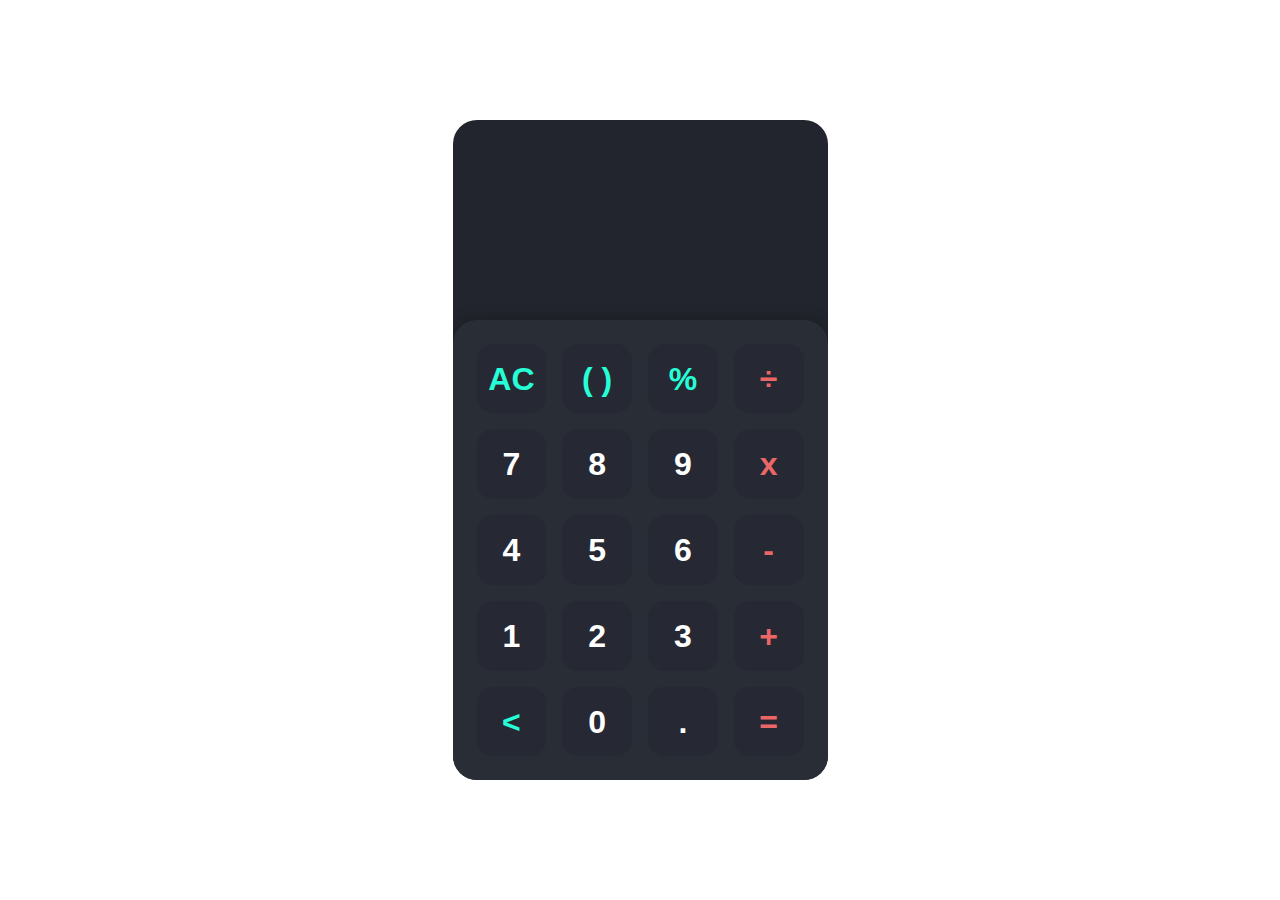
<file: Calculator/index.html>
<!DOCTYPE html>
<html lang="en">
  <head>
    <meta charset="UTF-8" />
    <meta name="viewport" content="width=device-width, initial-scale=1.0" />
    <title>Calculator using HTML, CSS Javascript</title>
    <link href="style.css" rel="stylesheet" type="text/css" />
  </head>
  <body>
    <div class="app">
      <div class="calculator">
        <div class="display">
          <div class="content">
            <div class="input"></div>
            <div class="output"></div>
          </div>
        </div>
        <div class="keys">
          <div data-key="clear" class="key action">
            <span>AC</span>
          </div>

          <div data-key="brackets" class="key action">
            <span>( )</span>
          </div>

          <div data-key="%" class="key action">
            <span>%</span>
          </div>

          <div data-key="/" class="key operator">
            <span>÷</span>
          </div>

          <div data-key="7" class="key">
            <span>7</span>
          </div>

          <div data-key="8" class="key">
            <span>8</span>
          </div>

          <div data-key="9" class="key">
            <span>9</span>
          </div>

          <div data-key="*" class="key operator">
            <span>x</span>
          </div>

          <div data-key="4" class="key">
            <span>4</span>
          </div>

          <div data-key="5" class="key">
            <span>5</span>
          </div>

          <div data-key="6" class="key">
            <span>6</span>
          </div>

          <div data-key="-" class="key operator">
            <span>-</span>
          </div>

          <div data-key="1" class="key">
            <span>1</span>
          </div>

          <div data-key="2" class="key">
            <span>2</span>
          </div>

          <div data-key="3" class="key">
            <span>3</span>
          </div>

          <div data-key="+" class="key operator">
            <span>+</span>
          </div>

          <div data-key="backspace" class="key action">
            <span>&lt;</span>
          </div>

          <div data-key="0" class="key">
            <span>0</span>
          </div>

          <div data-key="." class="key">
            <span>.</span>
          </div>

          <div data-key="=" class="key operator">
            <span>=</span>
          </div>
        </div>
      </div>
    </div>

    <script src="app.js"></script>
  </body>
</html>
</file>
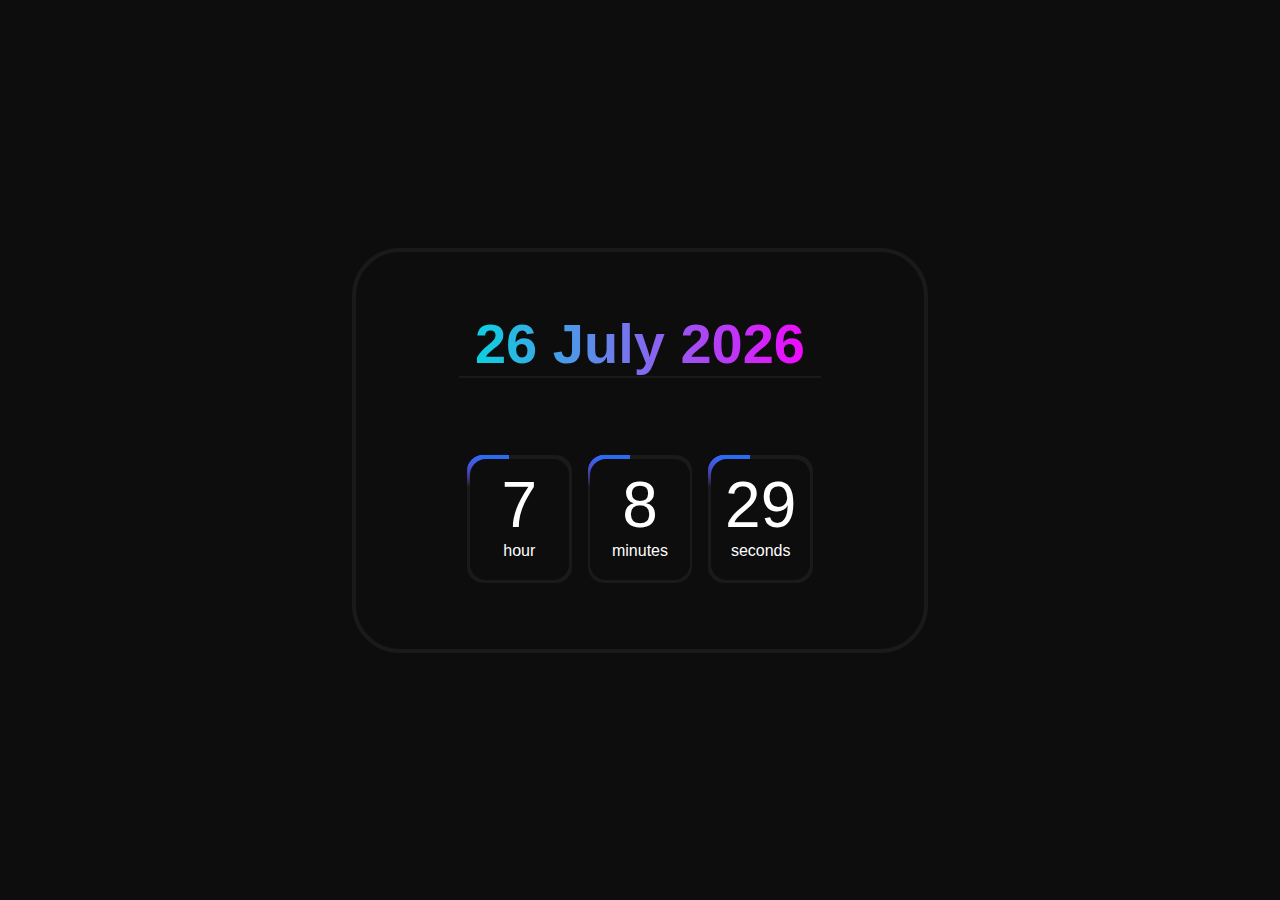
<file: Digital-Clock/index.html>
<!DOCTYPE html>
<html lang="en">
  <head>
    <meta charset="UTF-8" />
    <meta name="viewport" content="width=device-width, initial-scale=1.0" />
    <title>Digital Clock</title>
    <link href="style.css" rel="stylesheet" type="text/css" />
  </head>
  <body>
    <main class="container">
      <h1 class="day" id="day"></h1>
      <div class="box">
        <div class="clock">
          <div class="front-clock">
            <div id="hour">00</div>
            <p>hour</p>
          </div>
        </div>

        <div class="clock">
          <div class="front-clock">
            <div id="minute">00</div>
            <p>minutes</p>
          </div>
        </div>

        <div class="clock">
          <div class="front-clock">
            <div id="second">00</div>
            <p>seconds</p>
          </div>
        </div>
      </div>
    </main>

    <script src="app.js"></script>
  </body>
</html>
</file>
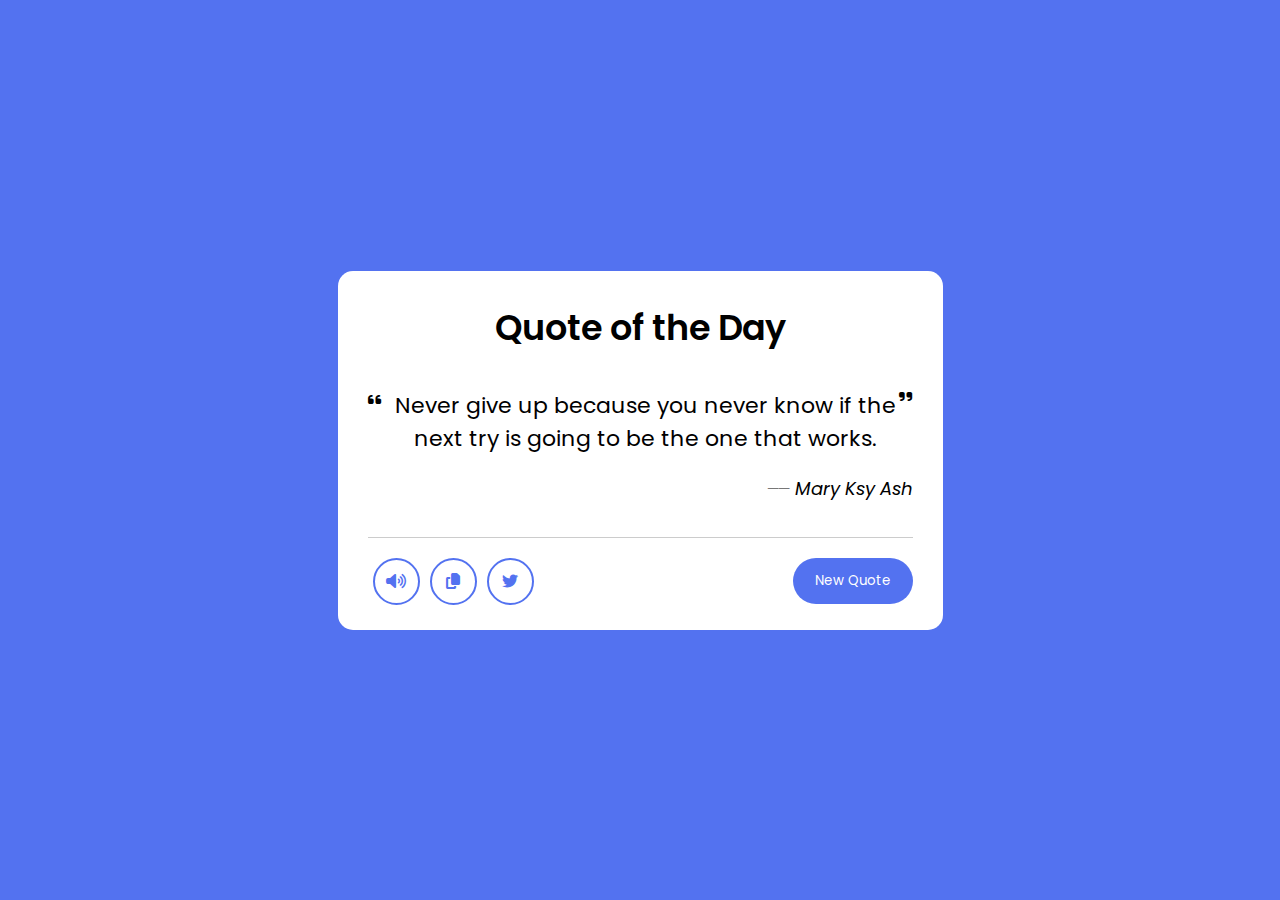
<file: Random-quote-generator/index.html>
<!DOCTYPE html>
<html lang="en">
<head>
    <meta charset="UTF-8">
    <meta name="viewport" content="width=device-width, initial-scale=1.0">
    <title>Random Quote Generator</title>
    <link href="style.css" rel="stylesheet" type="text/css">
    <link rel="stylesheet" href="https://cdnjs.cloudflare.com/ajax/libs/font-awesome/6.6.0/css/all.min.css">
</head>
<body>
    <div class="wrapper">
        <header>Quote of the Day</header>
        <div class="content">
            <div class="quote-area">
                <i class="fas fa-quote-left"></i>
                <p class="quote">Never give up because you never know if the next try is going to be the one that works.</p>
                <i class="fas fa-quote-right"></i>

            </div>
            <div class="author">
                <span>__</span>
                <span class="name">Mary Ksy Ash</span>
            </div>

        </div>
        <div class="buttons">
            <div class="features">
                <ul>
                    <li class="sound"><i class="fas fa-volume-up"></i></li>
                    <li class="copy"><i class="fas fa-copy"></i></li>
                    <li class="twitter"><i class="fab fa-twitter"></i></li>

                </ul>
                <button>New Quote</button>
            </div>
        </div>
    </div>

    <script src="app.js"></script>
</body>
</html>
</file>
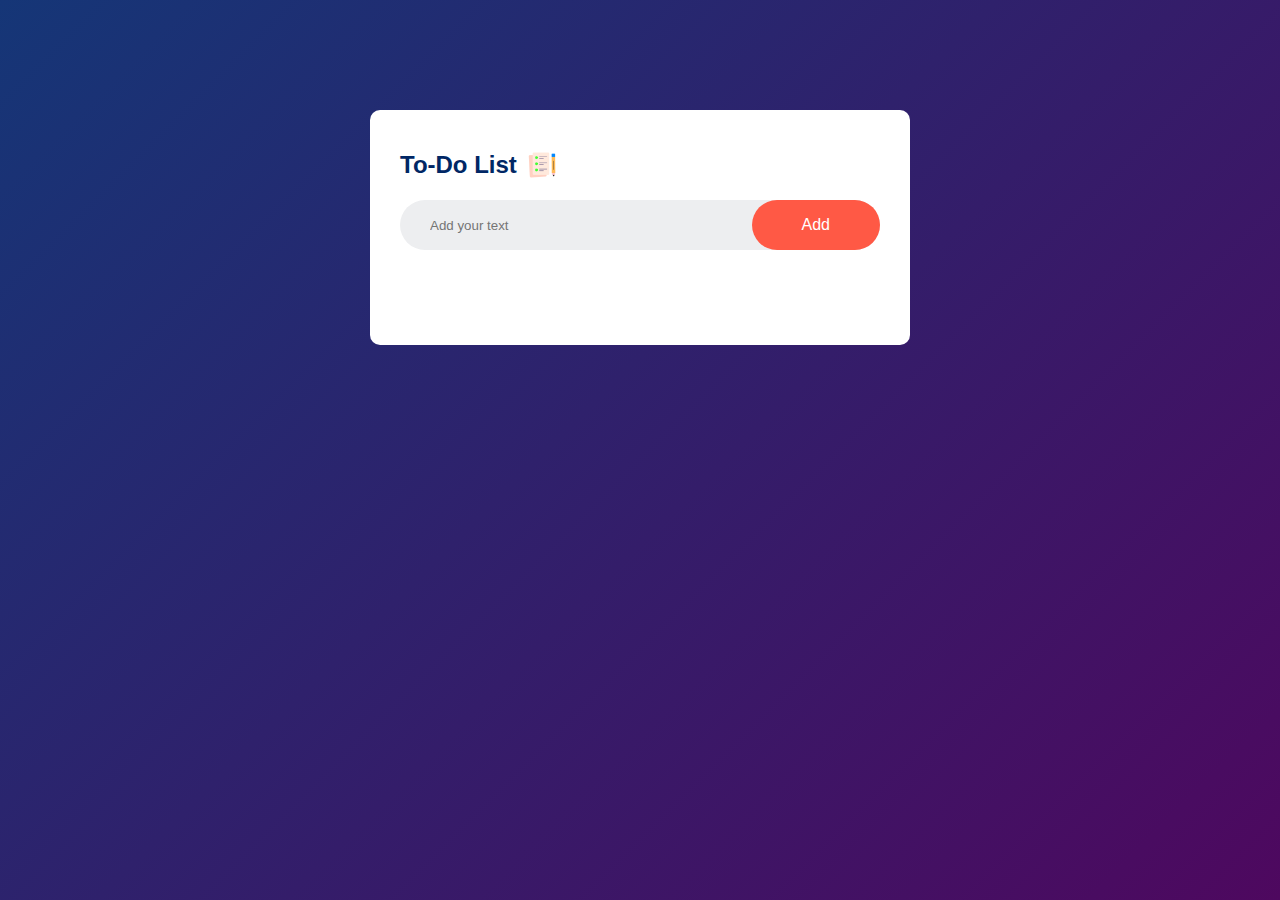
<file: To-Do-List-App/index.html>
<!DOCTYPE html>
<html lang="en">
  <head>
    <meta charset="UTF-8" />
    <meta name="viewport" content="width=device-width, initial-scale=1.0" />
    <title>To-Do-List-App</title>
    <link rel="stylesheet" href="style.css" type="text/css" />
  </head>
  <body>
    <div class="container">
      <div class="todo-app">
        <h2>
          To-Do List
          <img src="images/icon.png" alt="" />
        </h2>
        <div class="row">
          <input type="text" id="input-box" placeholder="Add your text" />
          <button onclick="addTask()">Add</button>
        </div>
        <ul id="list-container">
          <!-- <li class="checked">Task 1</li>
           <li>Task 1</li>
           <li>Task 1</li> -->
        </ul>
      </div>
    </div>
    <script src="app.js"></script>
  </body>
</html>
</file>
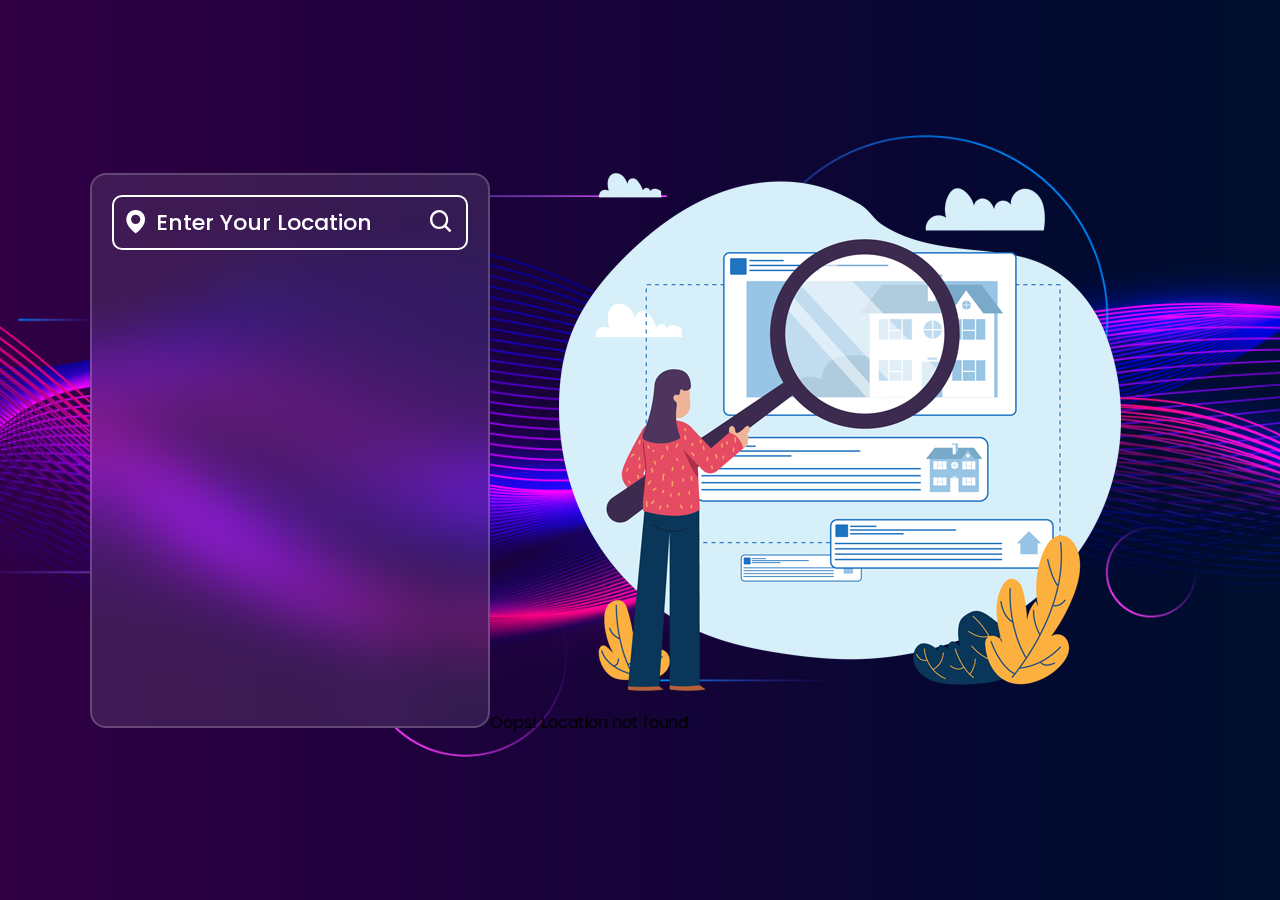
<file: Weather-App/index.html>
<!DOCTYPE html>
<html lang="en">
<head>
    <meta charset="UTF-8">
    <meta name="viewport" content="width=device-width, initial-scale=1.0">
    <title>Weather App</title>
    <link href="style.css" rel="stylesheet" type="text/css">
    <!-- Boxicon -->
    <link href='https://unpkg.com/boxicons@2.1.4/css/boxicons.min.css' rel='stylesheet'>
</head>
<body>
    
    <div class="container">
        <div class="search-box">
            <i class='bx bxs-map'></i>
            <input type="text" placeholder="enter your location">
            <button class="bx bx-search"></button>
        </div>

        <div class="weather-box">
            <div class="box">
                <div class="info-weather">
                    <div class="weather">
                        <img src="images/cloud.png">
                        <p class="temperature">0<span>°C</span></p>
                        <p class="description">Broken Clouds</p>
                    </div>
                </div>
            </div>
        </div>
        <div class="weather-details">
            <div class="humidity">
                <i class='bx bx-water'></i>
                <div class="text">
                    <div class="info-humidity">
                        <span>0%</span>
                    </div>
                    <p>Humidity</p>
                </div>
            </div>


            <div class="wind"></div>
            <i class='bx bx-wind'></i>
                <div class="text">
                    <div class="info-wind">
                        <span>0km/h</span>
                    </div>
                    <p>Wind Speed</p>
                </div>
            </div>
        </div>

        <!-- === NOT FOUND === -->

        <div class="not-found">
            <div class="box">
                <img src="images/404.png">
                <p>Oops! Location not found</p>
            </div>
        </div>
    </div>
    <script src="app.js"></script>
</body>
</html>
</file>
<file: Calculator/style.css>
* {
  margin: 0;
  padding: 0;
  box-sizing: border-box;
  font-family: sans-serif;
}

.app {
  display: flex;
  justify-content: center;
  align-items: center;
  height: 100vh;
}

.calculator {
  background-color: #22252d;
  width: 100%;
  max-width: 375px;
  min-height: 640px;
  display: flex;
  flex-direction: column;
  border-radius: 1.5rem;
  overflow: hidden;
}

.display {
  min-height: 200px;
  padding: 1.5rem;
  display: flex;
  justify-content: flex-end;
  align-items: flex-end;
  color: white;
  text-align: right;
  flex: 1 1 0%;
}

.display .input {
  font-size: 1.25rem;
  margin-bottom: 0.5rem;
}

.display .output {
  font-size: 3rem;
  font-weight: 700;
  width: 100%;
  max-width: 100%;
  overflow: auto;
}

.display .operator {
  color: #eb6666;
}

.display .brackets .display .percent {
  color: #26fed7;
}

.keys {
  background-color: #292d36;
  padding: 1.5rem;
  border-radius: 1.5rem 1.5rem 0 0;
  display: grid;
  grid-template-columns: repeat(4, 1fr);
  grid-template-rows: repeat(5, 1fr);
  grid-gap: 1rem;
  box-shadow: 0px -2px 16px rgba(0, 0, 0, 0.2);
}

.keys .key {
  position: relative;
  cursor: pointer;
  display: block;
  height: 0;
  padding-top: 100%;
  background-color: #262933;
  border-radius: 1rem;
  transition: 0.2s;
  user-select: none;
}

.keys .key span {
  position: absolute;
  top: 50%;
  left: 50%;
  transform: translate(-50%, -50%);
  font-size: 2rem;
  font-weight: 700;
  color: #fff;
}

.keys .key:hover {
  box-shadow: inset 0px 0px 8px rgba(0, 0, 0, 0.2);
}

.keys .key.operator span {
  color: #eb6666;
}

.keys .key.action span {
  color: #26fed7;
}
</file>
<file: Digital-Clock/style.css>
* {
  margin: 0;
  padding: 0;
  box-sizing: border-box;
}

body {
  background-color: #0d0d0d;
  font-family: sans-serif;
  height: 100vh;
  display: flex;
  justify-content: center;
  align-items: center;
}

.container {
  height: 45%;
  width: 45%;
  display: grid;
  grid-template-rows: 35% 65%;
  align-items: center;
  justify-content: center;
  border: 0.3rem solid #1a1a1a;
  border-radius: 3rem;
}

h1 {
  margin-top: 3rem;
  font-size: 3.5rem;
  text-align: center;
  padding: 0 1rem;
  border-bottom: 2px solid #1a1a1a;
  background: linear-gradient(90deg, #00dbde, #fc00ff);
  -webkit-background-clip: text;
  -webkit-text-fill-color: transparent;
}

.box {
  height: 100%;
  width: 100%;
  display: flex;
  align-items: center;
  justify-content: center;
}

.clock {
  display: flex;
  flex-direction: column;
  justify-content: center;
  align-items: center;
  margin: 0 0.5rem;
  width: 70%;
  height: 8rem;
  align-items: center;
  color: #fff;
  background-color: #1a1a1a;
  position: relative;
  border-radius: 1rem;
  font-size: 4rem;
  overflow: hidden;
}

.clock p {
  font-size: 1rem;
}

.clock::before {
  content: "";
  position: absolute;
  top: -50%;
  left: -50%;
  width: 90%;
  height: 8rem;
  background: linear-gradient(
    0deg,
    transparent,
    transparent,
    #2370f5,
    #2370f5,
    #2370f5
  );
  z-index: 1;
  transform-origin: bottom right;
  animation: animate 5s linear infinite;
}

.clock::after {
  content: "";
  position: absolute;
  top: -50%;
  left: -50%;
  width: 90%;
  height: 8rem;
  background: linear-gradient(
    0deg,
    transparent,
    transparent,
    #b91fdc,
    #b91fdc,
    #b91fdc
  );
  z-index: 0;
  transform-origin: bottom right;
  animation: animate 5s linear infinite;
  animation-delay: -3s;
}

@keyframes animate {
  0% {
    transform: rotate(0deg);
  }
  100% {
    transform: rotate(360deg);
  }
}

.front-clock {
  text-align: center;
  padding-top: 0.6rem;
  background-color: #0d0d0d;
  width: 95%;
  height: 95%;
  border-radius: 1rem;
  z-index: 1;
}

@media (max-width: 890px) {
  .container {
    width: 60%;
  }
  .clock {
    font-size: 3rem;
  }
}

@media (max-width: 590px) {
  .container {
    grid-template-rows: 20% 80%;
  }

  h1 {
    margin-top: 0;
  }
  .box {
    display: grid;
    grid-template-rows: 33% 33% 33%;
  }
  .clock {
    width: 30vw;
    margin: 0;
    font-size: 4rem;
    margin-top: 0.8rem;
  }
}
</file>
<file: Random-quote-generator/style.css>
@import url('https://fonts.googleapis.com/css2?family=Poppins:ital,wght@400;1,500;1,600;1,700;&display=swap');
*{
    margin: 0;
    padding: 0;
    box-sizing: border-box;
    font-family: 'Poppins' , sans-serif;
}

body{
    display: flex;
    align-items: center;
    justify-content: center;
    min-height: 100vh;
    background: #5372F0;
}

.wrapper{
    width: 605px;
    background: #fff;
    border-radius: 15px;
    padding: 30px 30px 25px;
}

.wrapper header{
    font-size: 35px;
    font-weight: 600;
    text-align: center;
}

.wrapper .content{
    margin: 35px 0;
}

.content .quote-area{
   display: flex;
   justify-content: center; 
}

.quote-area i{
    font-size: 15px;
}

.quote-area i:first-child{
    margin: 3px 10px 0 0;
}

.quote-area .quote{
    font-size: 22px;
    text-align: center;
    word-break: break-all;
}

.content .author{
    display: flex;
    font-size: 18px;
    font-style: italic;
    margin-top: 20px;
    justify-content: flex-end;
}

.author span:first-child{
    margin: -7px 5px 0 0;
    font-family: monospace;
}

.wrapper .buttons{
   border-top: 1px solid #ccc;
}

.buttons .features{
    display: flex;
    align-items: center;
    margin-top: 20px;
    justify-content: space-between;
}

.features ul{
    display: flex;
}

.features ul li{
    list-style: none;
    margin: 0 5px;
    height: 47px;
    width: 47px;
    border: 2px solid #5372F0;
    display: flex;
    cursor: pointer;
    color: #5372F0;
    border-radius: 50%;
    align-items: center;
    justify-content: center;
    border: 2px solid #5372F0;
    transition: all 0.3s ease;
}
.features ul li:hover{
    color: #fff;
    background: #5372F0;

}
.features button{
    border: none;
    outline: none;
    color: #fff;
    cursor: pointer;
    font-style: 16px;
    padding: 13px 22px;
    border-radius: 30px;
    background: #5372F0;
}
</file>
<file: To-Do-List-App/style.css>
* {
  margin: 0;
  padding: 0;
  font-family: "Poppins", sans-serif;
  box-sizing: border-box;
}
.container {
  width: 100%;
  min-height: 100vh;
  background: linear-gradient(135deg, #153677, #4e085f);
  padding: 10px;
}
.todo-app {
  width: 100%;
  max-width: 540px;
  background: #fff;
  margin: 100px auto 20px;
  padding: 40px 30px 70px;
  border-radius: 10px;
}

.todo-app h2 {
  color: #002765;
  display: flex;
  align-items: center;
  margin-bottom: 20px;
}

.todo-app h2 img {
  width: 30px;
  margin-left: 10px;
}

.row {
  display: flex;
  align-items: center;
  justify-content: space-between;
  background: #edeef0;
  border-radius: 30px;
  padding-left: 20px;
  margin-bottom: 25px;
}

input {
  flex: 1;
  border: none;
  outline: none;
  background: transparent;
  padding: 10px;
}
button {
  border: none;
  outline: none;
  padding: 16px 50px;
  background: #ff5945;
  color: #fff;
  font-size: 16px;
  cursor: pointer;
  border-radius: 40px;
}
ul li {
  list-style: none;
  font-size: 17px;
  padding: 12px 8px 12px 50px;
  user-select: none;
  cursor: pointer;
  position: relative;
}
ul li::before {
  content: "";
  position: absolute;
  height: 28px;
  width: 28px;
  border-radius: 50%;
  background-image: url(images/unchecked.png);
  background-size: cover;
  background-position: center;
  top: 12px;
  left: 0px;
}

ul li.checked {
  color: #555;
  text-decoration: line-through;
}

ul li.checked::before {
  background-image: url(images/checked.png);
}
ul li span {
  position: absolute;
  right: 0;
  top: 5px;
  width: 40px;
  height: 40px;
  font-size: 22px;
  color: #555;
  line-height: 40px;
  text-align: center;
  border-radius: 50%;
}

ul li span:hover {
  background: #edeef0;
}
</file>
<file: Weather-App/style.css>
@import url("https://fonts.googleapis.com/css2?family=Poppins:wght@300;400;500;600;700;800;900&display=swap");

*{
    margin: 0;
    padding: 0;
    box-sizing: border-box;
    font-family: "Poppins" , sans-serif;
}

body{
    display: flex;
    justify-content: center;
    align-items: center;
    min-height: 100vh;
    background: url('images/background.jpg');
    background-size: cover;
    background-position: center;
}

.container{
    position: relative;
    width: 400px;
    height: 555px;
    background:rgba(255, 255, 255, .1);
    backdrop-filter: blur(30px);
    border: 2px solid rgba(255, 255, 255, .2);
    border-radius: 16px;
    padding: 20px;
    color: #fff;
}

.search-box{
    position: relative;
    width: 100%;
    height: 55px;
    display: flex;
    align-items: center;
}

.search-box i{
    position: absolute;
    left: 10px;
    font-size: 28px;
}

.search-box input{
    position: absolute;
    width: 100%;
    height: 100%;
    background: transparent;
    border: 2px solid rgba(255, 255, 255, 2);
    outline: none;
    border-radius: 10px;
    font-size: 22px;
    color: #fff;
    font-weight: 500;
    text-transform: uppercase;
    padding:0 48px 0 42px;

}

.search-box input::placeholder{
    color: #fff;
    text-transform: capitalize;
}

.search-box button{
    position: absolute;
    right: 0;
    width: 40px;
    height: 100%;
    background: transparent;
    border: none;
    outline: none;
    font-size: 28px;
    color: #fff;
    padding: 0 40px 0 5px;
    cursor: pointer;

}

.weather-box{
    text-align: center;
    margin: 40px 0;
}

.weather-box,
.weather-details{
    visibility: hidden;
}

.weather-box img{
   width: 60%;
}

.weather-box .temperature{
    position: relative;
    font-size: 64px;
    line-height: 1;
    font-weight: 700;
    margin: 20px 0 6px -30px;

}

.weather-box .temperature span{
    position: absolute;
    font-size: 24px;
    margin-left: 4px;

}

.weather-box .description{
    font-size: 22px;
    font-weight: 500;
    text-transform: capitalize;
}

.weather-details{
    position: absolute;
    bottom: 40px;
    left: 0;
    width: 100%;
    padding: 0 20px;
    display: flex;
}

.weather-details .humidity,
.weather-details .wind{
    display: flex;
    align-items: center;
    width: 50%;

}

.weather-details .humidity{
    padding-left: 20px;
    justify-content: flex-start;
}

.weather-details .wind{
    padding-right: 20px;
    justify-content: flex-end;
}


.weather-details i{
    font-size: 56px;
    margin-right: 10px;
}

.weather-details span{
    display: inline-block;
    font-size: 22px;
    font-weight: 500;
}

.weather-details p{
    font-size: 14px;
    font-weight: 500;
}

button.loading{
    opacity: 0.7;
    pointer-events: none;
}
</file>
